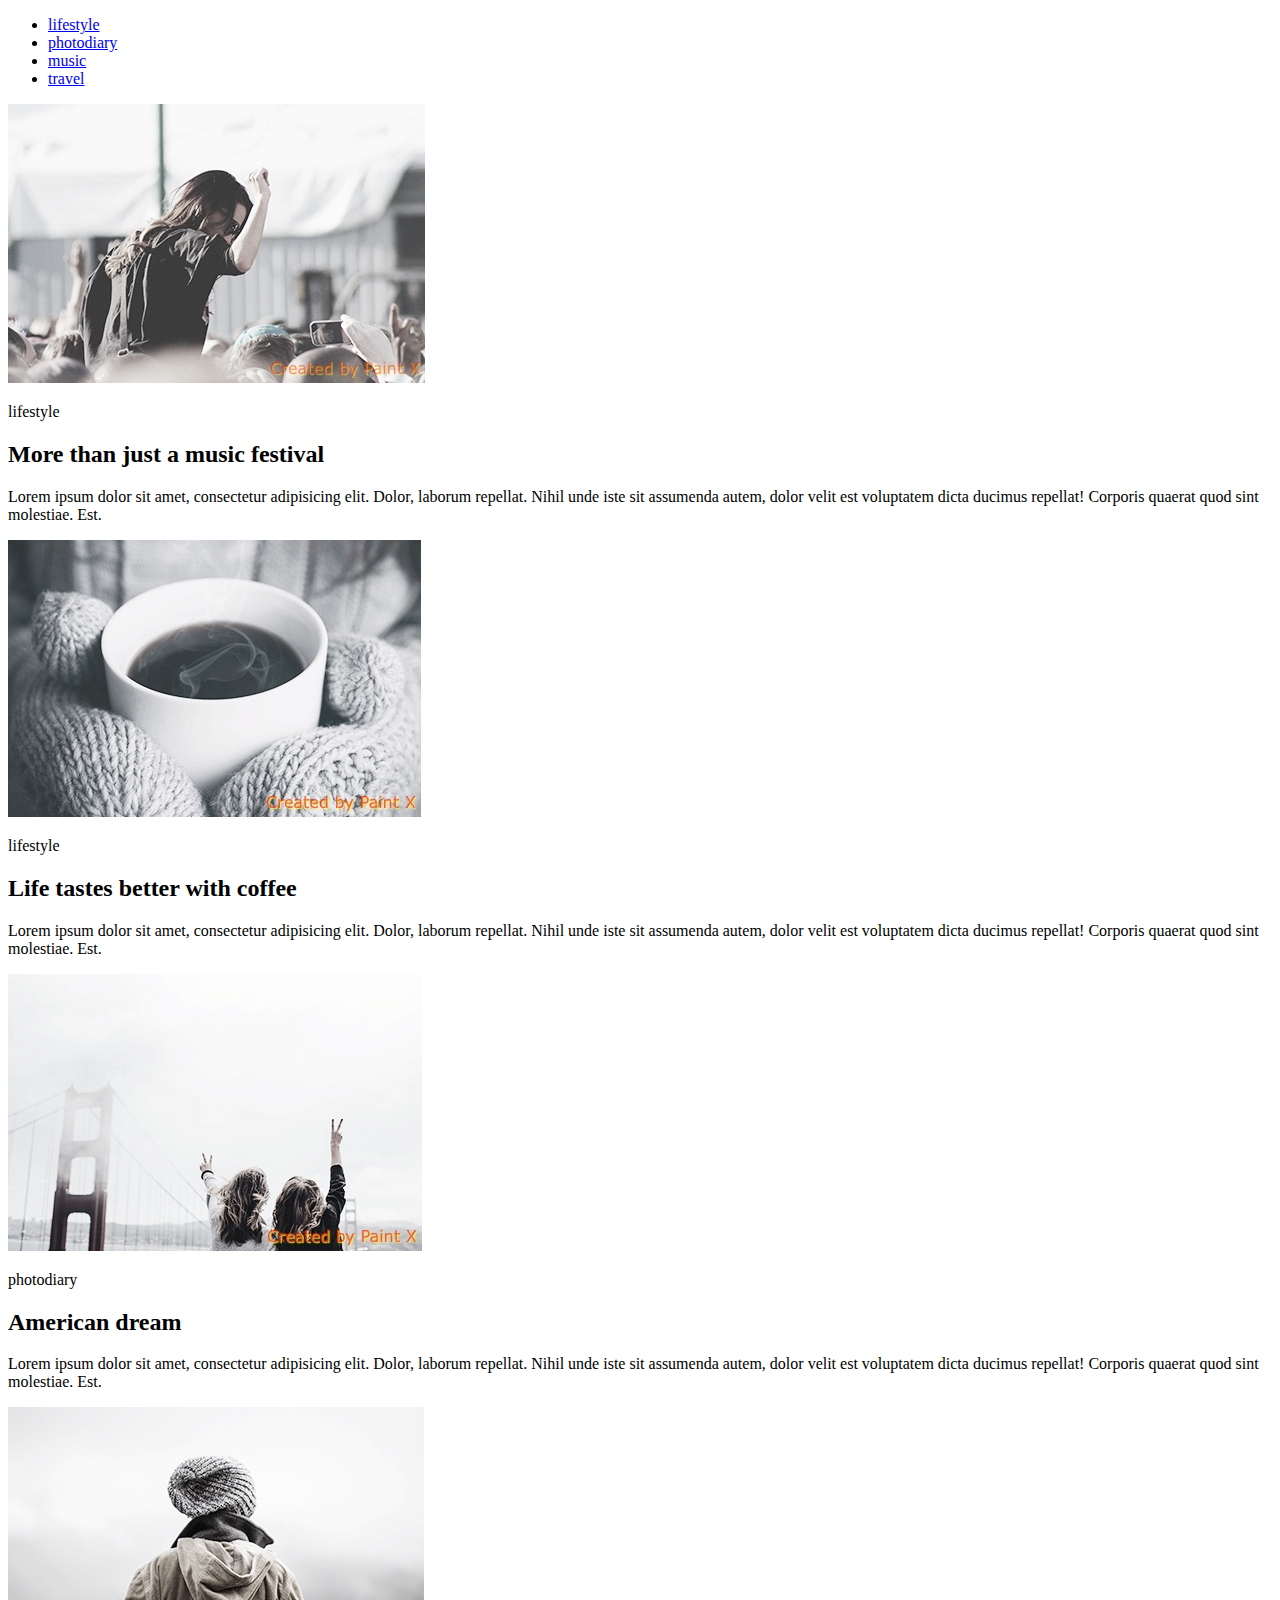
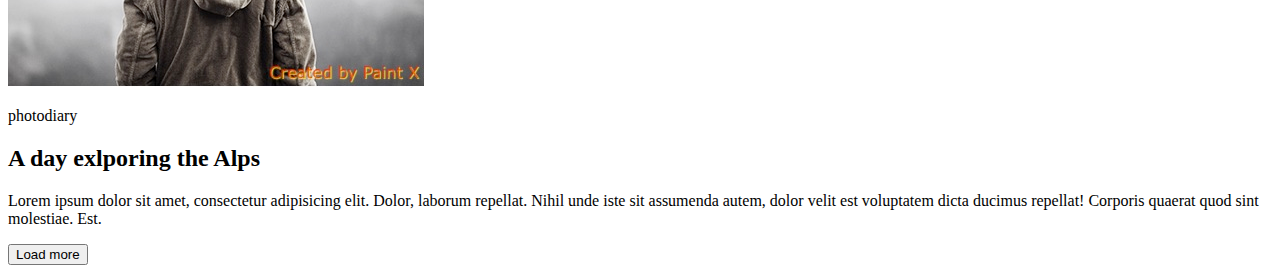
<file: module-01/index.html>
<!DOCTYPE html>
<html lang="en">
<head>
    <meta charset="UTF-8">
    <meta name="viewport" content="width=device-width, initial-scale=1.0">
    <meta http-equiv="X-UA-Compatible" content="ie=edge">
    <title>Homework1</title>
</head>
<body>
    <nav>
        <ul>
            <li><a href="#">lifestyle</a></li>
            <li><a href="#">photodiary</a></li>
            <li><a href="#">music</a></li>
            <li><a href="#">travel</a></li>
        </ul>
    </nav>
    <div>
        <div class="box1">
            <img src="img/image1.jpg">
            <p>lifestyle</p>
            <h2>More than just a music festival</h2>
            <p>Lorem ipsum dolor sit amet, consectetur adipisicing elit. Dolor, laborum repellat. Nihil unde iste sit assumenda autem, dolor velit est voluptatem dicta ducimus repellat! Corporis quaerat quod sint molestiae. Est. </p>
        </div>
        <div class="box2">
            <img src="img/image2.jpg">
            <p>lifestyle</p>
            <h2>Life tastes better with coffee</h2>
            <p>Lorem ipsum dolor sit amet, consectetur adipisicing elit. Dolor, laborum repellat. Nihil unde iste sit assumenda autem, dolor velit est voluptatem dicta ducimus repellat! Corporis quaerat quod sint molestiae. Est. </p>
        </div>
        <div class="box3">
            <img src="img/image3.jpg">
            <p>photodiary</p>
            <h2>American dream</h2>
            <p>Lorem ipsum dolor sit amet, consectetur adipisicing elit. Dolor, laborum repellat. Nihil unde iste sit assumenda autem, dolor velit est voluptatem dicta ducimus repellat! Corporis quaerat quod sint molestiae. Est. </p>
        </div>
        <div class="box4">
            <img src="img/image4.jpg">
            <p>photodiary</p>
            <h2>A day exlporing the Alps</h2>
            <p>Lorem ipsum dolor sit amet, consectetur adipisicing elit. Dolor, laborum repellat. Nihil unde iste sit assumenda autem, dolor velit est voluptatem dicta ducimus repellat! Corporis quaerat quod sint molestiae. Est. </p>
        </div>
        <button>Load more</button>
    </div>
</body>
</html>
</file>
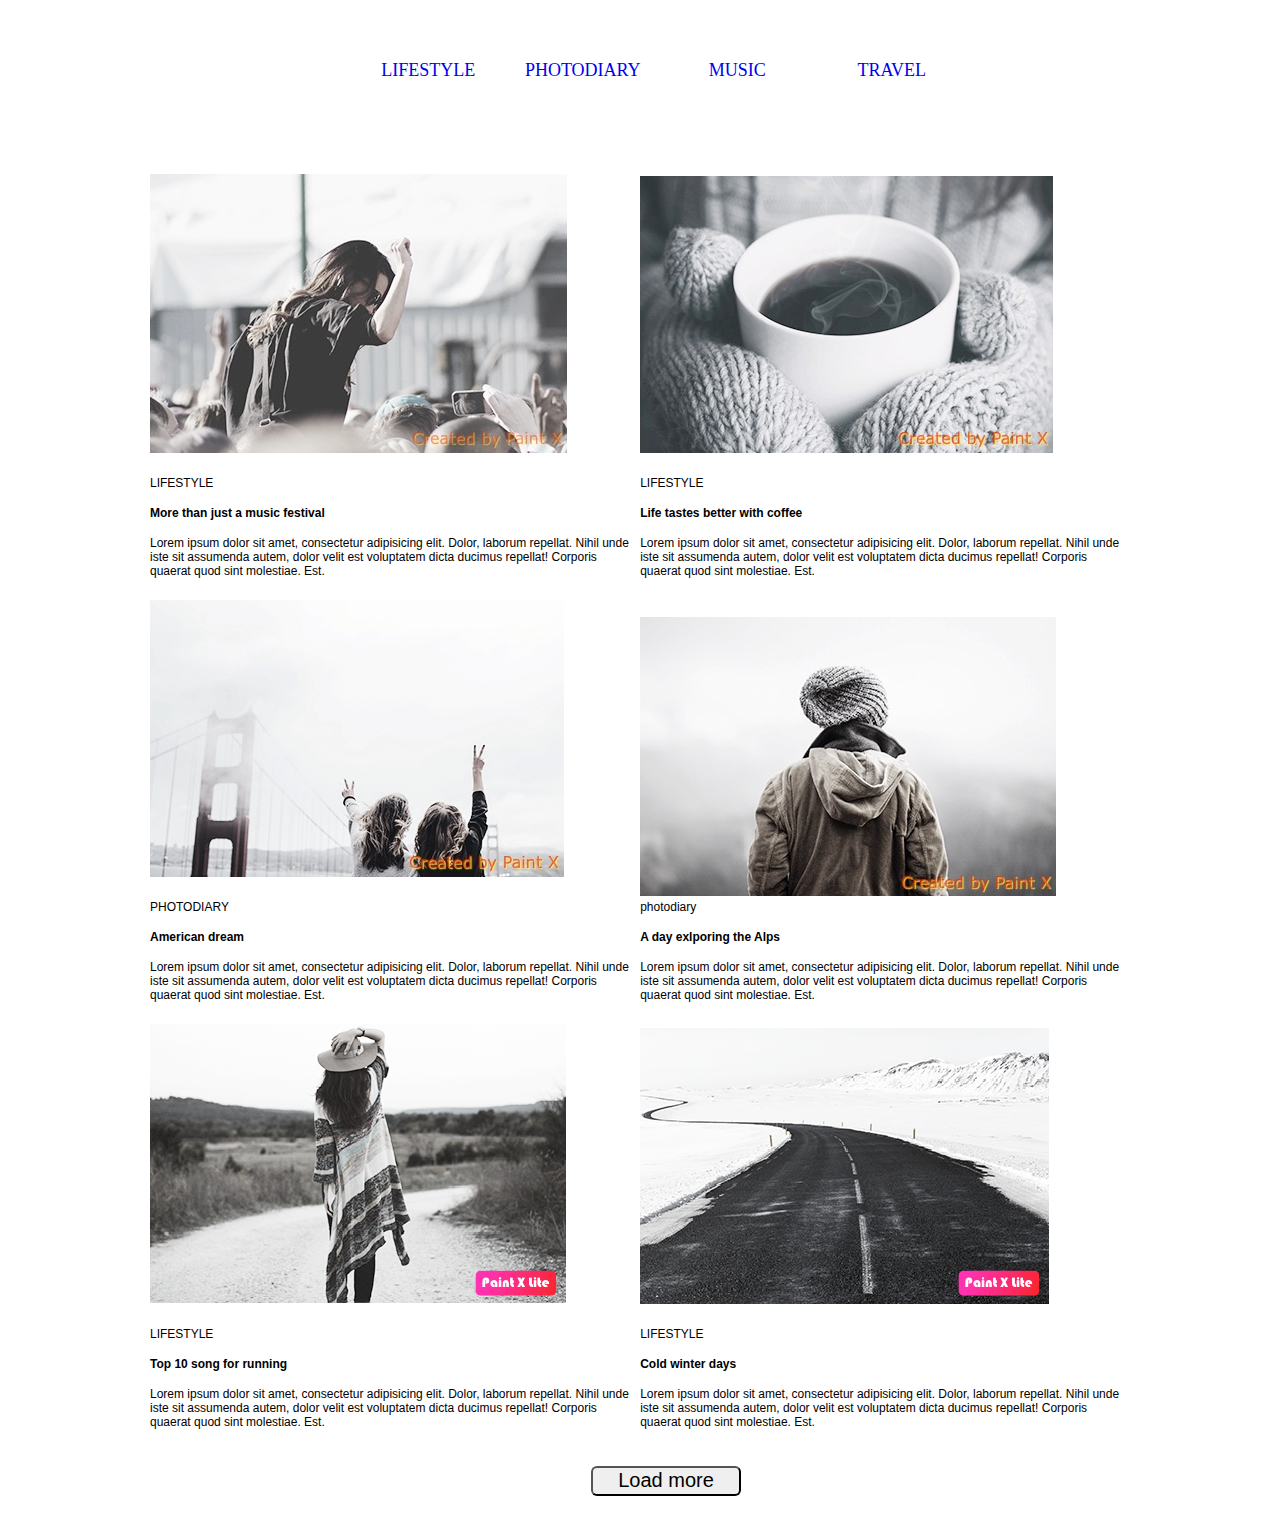
<file: module-03/index.html>
<!DOCTYPE html>
<html lang="en">
<head>
  <meta charset="UTF-8">
  <meta name="viewport" content="width=device-width, initial-scale=1.0">
  <meta http-equiv="X-UA-Compatible" content="ie=edge">
  <title>Homework3</title>
  <link rel="stylesheet" href="./css/style.css">
</head>

<body>

    <div class="top-links">
        <ul>
            <li class="link"><a href="#" style="text-decoration:none;">lifestyle</a></li>
            <li class="link"><a href="#" style="text-decoration:none;">photodiary</a></li>
            <li class="link"><a href="#" style="text-decoration:none;">music</a></li>
            <li class="link"><a href="#" style="text-decoration:none;">travel</a></li>
        </ul>
    </div>

    <div class="wrapper">

            <div class="box left">
                <img src="img/image1.jpg" alt="Image1">
                <div class="item-text">lifestyle</div>
                <h4>More than just a music festival</h4>
                <p>Lorem ipsum dolor sit amet, consectetur adipisicing elit. Dolor, laborum repellat. Nihil unde iste sit assumenda autem, dolor velit est voluptatem dicta ducimus repellat! Corporis quaerat quod sint molestiae. Est. </p>             
            </div>
 
            <div class="box right">
                <img src="img/image2.jpg" alt="Image2">
                <div class="item-text">lifestyle</div>
                <h4>Life tastes better with coffee</h4>
                <p>Lorem ipsum dolor sit amet, consectetur adipisicing elit. Dolor, laborum repellat. Nihil unde iste sit assumenda autem, dolor velit est voluptatem dicta ducimus repellat! Corporis quaerat quod sint molestiae. Est. </p>
            </div>

            <div class="box left">
                <img src="img/image3.jpg" alt="Image3">
                <div class="item-text">photodiary</div>
                <h4>American dream</h4>
                <p>Lorem ipsum dolor sit amet, consectetur adipisicing elit. Dolor, laborum repellat. Nihil unde iste sit assumenda autem, dolor velit est voluptatem dicta ducimus repellat! Corporis quaerat quod sint molestiae. Est. </p> 
            </div>
                
            <div class="box right">
                <img src="img/image4.jpg" alt="Image4">
                <div class="inline-el3">photodiary</div>
                <h4>A day exlporing the Alps</h4>
                <p>Lorem ipsum dolor sit amet, consectetur adipisicing elit. Dolor, laborum repellat. Nihil unde iste sit assumenda autem, dolor velit est voluptatem dicta ducimus repellat! Corporis quaerat quod sint molestiae. Est. </p>
            </div>

            <div class="box left">
                    <img src="img/image5.jpg" alt="Image5">
                    <div class="item-text">lifestyle</div>
                    <h4>Top 10 song for running</h4>
                    <p>Lorem ipsum dolor sit amet, consectetur adipisicing elit. Dolor, laborum repellat. Nihil unde iste sit assumenda autem, dolor velit est voluptatem dicta ducimus repellat! Corporis quaerat quod sint molestiae. Est. </p> 
                </div>
                    
                <div class="box right">
                    <img src="img/image6.jpg" alt="Image6">
                    <div class="item-text">lifestyle</div>
                    <h4>Cold winter days</h4>
                    <p>Lorem ipsum dolor sit amet, consectetur adipisicing elit. Dolor, laborum repellat. Nihil unde iste sit assumenda autem, dolor velit est voluptatem dicta ducimus repellat! Corporis quaerat quod sint molestiae. Est. </p>
                </div>

                <button class="button">Load more</button> 

    </div>

</body>
</html>
</file>
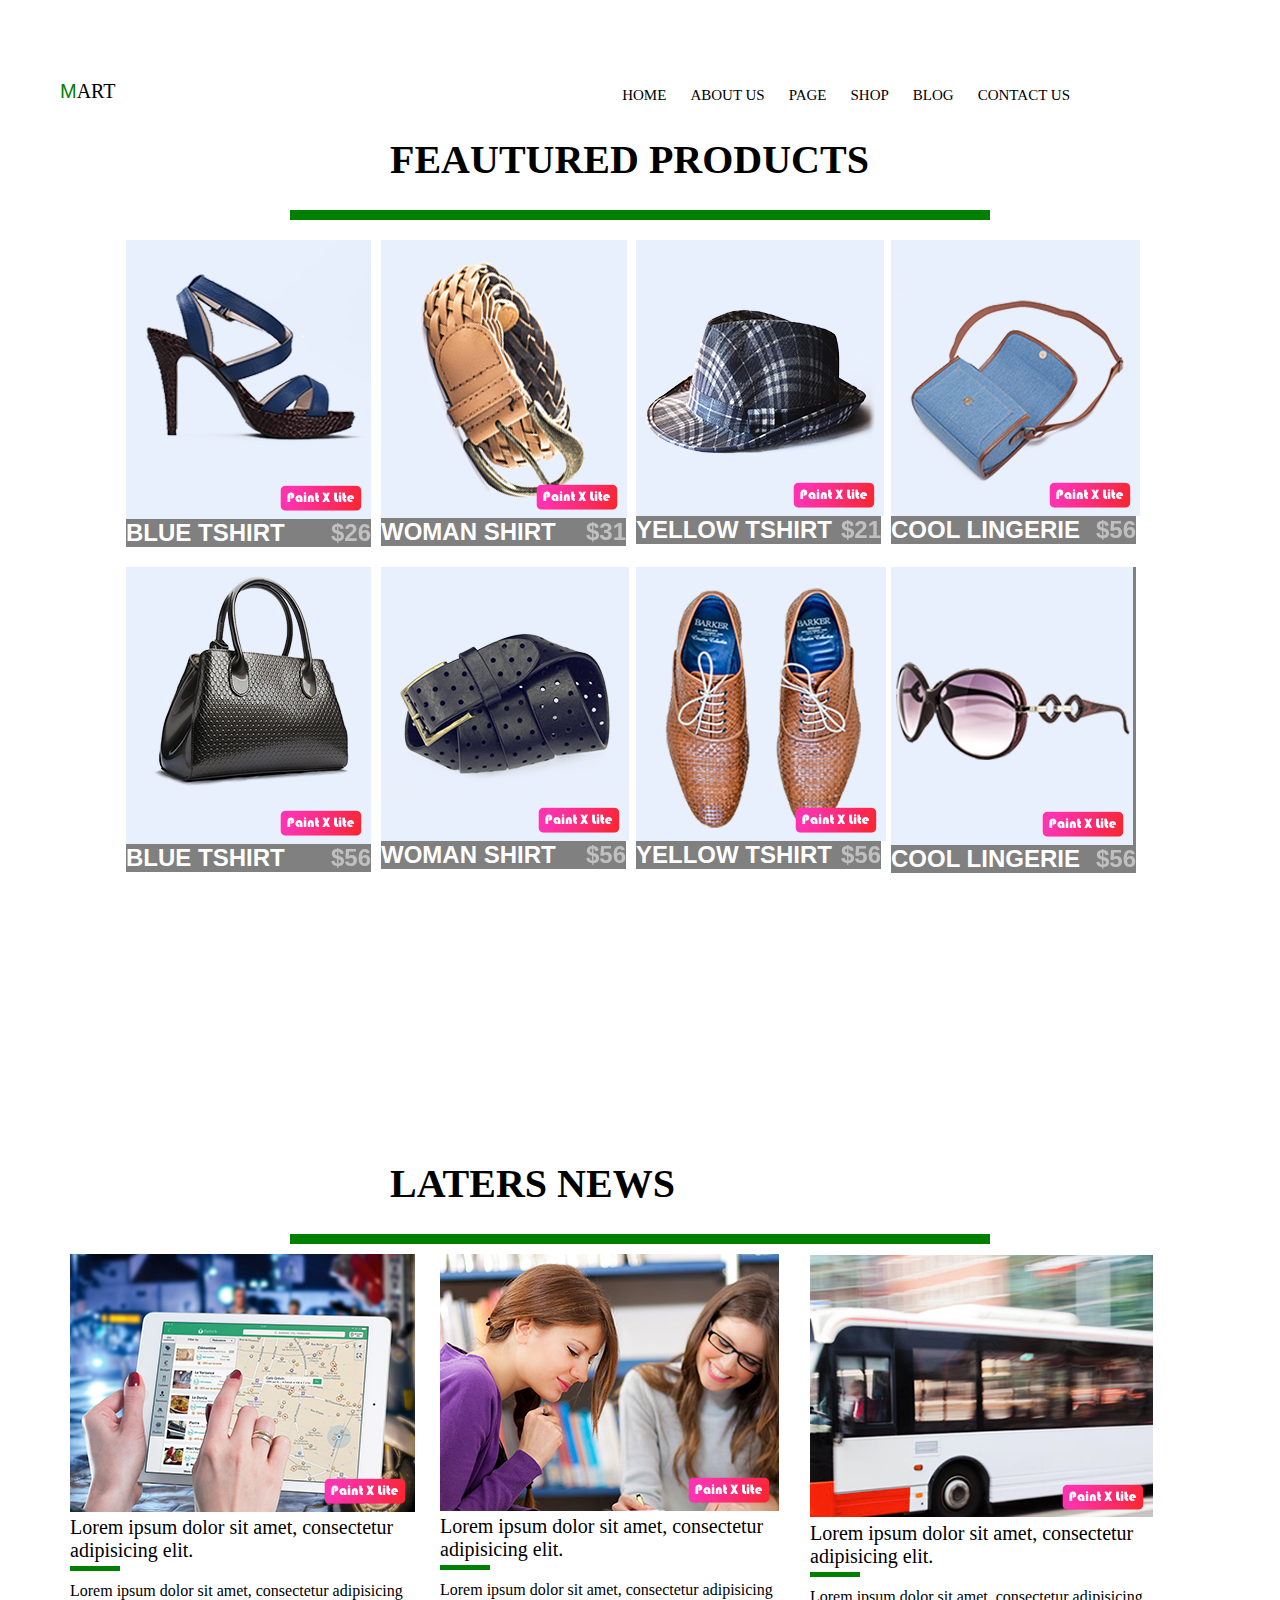
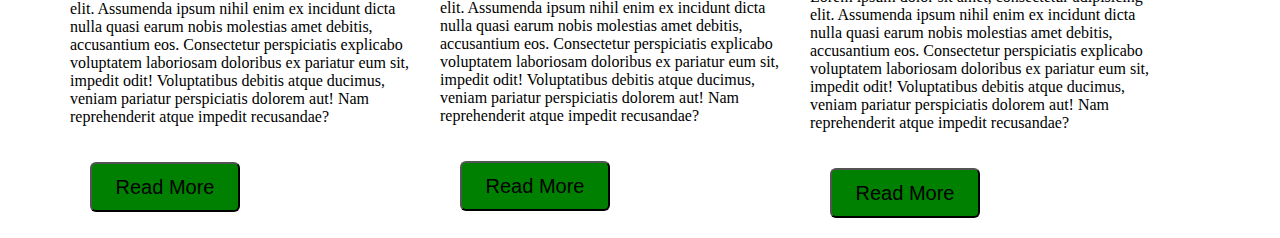
<file: module-04/index.html>
<!DOCTYPE html>
<html lang="en">
<head>
  <meta charset="UTF-8">
  <meta name="viewport" content="width=device-width, initial-scale=1.0">
  <meta http-equiv="X-UA-Compatible" content="ie=edge">
  <title>Homework4</title>
  <link rel="stylesheet" href="./css/style.css">
</head>

<body>

    <div class="tops">
        <div class="title">
            <p>Mart</p>
        </div>
        <div class="links">
        <ul>
            <li class="ref"><a href="#" style="text-decoration:none;">home</a></li>
            <li class="ref"><a href="#" style="text-decoration:none;">about us</a></li>
            <li class="ref"><a href="#" style="text-decoration:none;">page</a></li>
            <li class="ref"><a href="#" style="text-decoration:none;">shop</a></li>
            <li class="ref"><a href="#" style="text-decoration:none;">blog</a></li>
            <li class="ref"><a href="#" style="text-decoration:none;">contact us</a></li>
        </ul>    
        </div>
    </div>

    <header class="mainhead">feautured products</header>

    <div class="wrapper">
        <div class="box box-left">
            <img src="img/image1.png" alt="Image1">
            <div class="item-text text-left">blue tshirt</div>  
            <div class="item-text text-right">$26</div>          
        </div>

        <div class="box box-left">
            <img src="img/image2.png" alt="Image2">
            <div class="item-text text-left">woman shirt</div>  
            <div class="item-text text-right">$31</div>          
        </div>

        <div class="box box-left">
            <img src="img/image3.png" alt="Image3">
            <div class="item-text text-left">yellow tshirt</div>  
            <div class="item-text text-right">$21</div>          
        </div>

        <div class="box box-left">
            <img src="img/image4.png" alt="Image4">
            <div class="item-text text-left">cool lingerie</div>  
            <div class="item-text text-right">$56</div>          
        </div>

        <div class="box box-left clearfix">
            <img src="img/image5.png" alt="Image5">
            <div class="item-text text-left">blue tshirt</div>  
            <div class="item-text text-right">$56</div>          
        </div>

        <div class="box box-left">
            <img src="img/image6.png" alt="Image6">
            <div class="item-text text-left">woman shirt</div>  
            <div class="item-text text-right">$56</div>          
        </div>

        <div class="box box-left">
            <img src="img/image7.png" alt="Image7">
            <div class="item-text text-left">yellow tshirt</div>  
            <div class="item-text text-right">$56</div>          
        </div>

        <div class="box box-left">
            <img src="img/image8.png" alt="Image8">
            <div class="item-text text-left">cool lingerie</div>  
            <div class="item-text text-right">$56</div>          
        </div>

    </div>

    <header class="mainhead">laters news</header>

    <div class="box">
        <img src="img/image9.png" alt="Image9">
        <header class="smallhead">Lorem ipsum dolor sit amet, consectetur adipisicing elit. </header>
        <p>Lorem ipsum dolor sit amet, consectetur adipisicing elit. Assumenda ipsum nihil enim ex incidunt dicta nulla 
            quasi earum nobis molestias amet debitis, accusantium eos. Consectetur perspiciatis explicabo voluptatem laboriosam doloribus ex pariatur eum sit, impedit odit! Voluptatibus debitis atque ducimus, veniam pariatur perspiciatis dolorem aut! Nam reprehenderit atque impedit recusandae?
        </p>   
        <button class="button">Read More</button>   
    </div>

    <div class="box">
        <img src="img/image10.png" alt="Image10">
        <header class="smallhead">Lorem ipsum dolor sit amet, consectetur adipisicing elit. </header>
        <p>Lorem ipsum dolor sit amet, consectetur adipisicing elit. Assumenda ipsum nihil enim ex incidunt dicta nulla 
            quasi earum nobis molestias amet debitis, accusantium eos. Consectetur perspiciatis explicabo voluptatem laboriosam doloribus ex pariatur eum sit, impedit odit! Voluptatibus debitis atque ducimus, veniam pariatur perspiciatis dolorem aut! Nam reprehenderit atque impedit recusandae?
        </p>  
        <button class="button">Read More</button>    
    </div>

    <div class="box">
        <img src="img/image11.png" alt="Image11">
        <header class="smallhead">Lorem ipsum dolor sit amet, consectetur adipisicing elit. </header>
        <p>Lorem ipsum dolor sit amet, consectetur adipisicing elit. Assumenda ipsum nihil enim ex incidunt dicta nulla 
            quasi earum nobis molestias amet debitis, accusantium eos. Consectetur perspiciatis explicabo voluptatem laboriosam doloribus ex pariatur eum sit, impedit odit! Voluptatibus debitis atque ducimus, veniam pariatur perspiciatis dolorem aut! Nam reprehenderit atque impedit recusandae?
        </p>   
        <button class="button">Read More</button>   
    </div>

</body>
</html>
</file>
<file: module-03/css/style.css>
*{
    box-sizing: border-box;
}

body, html
{
    height: 100%;
    margin: 30px;
}

.top-links {
    display:block;
    text-align: center;
    text-transform: uppercase;
    font-size: 18px;
    padding-bottom: 50px;
    margin: auto;
}

.link {
    display: inline-block;
    width: 150px;
}


.item-text {
    margin-top: 20px;
    color: black;
    text-transform: uppercase;
}

.wrapper {
    width: auto;
    max-width: 1020px;
    margin: auto;
    min-height: 96vh;
    padding: 20px;
    font-size: 0;
}

.box {
    display: inline-block;
    margin: 5px;
    width: 49%;
    font-family: sans-serif;
    font-size: 12px;
    color: black;
  }
  
  .left {
    margin-left: 0;
  }
  
  .right {
    margin-right: 0;
  }

  .button {
    margin: 20px;
    margin-left:45%;
    width: 150px;
    height: 30px;
    font-family: sans-serif;
    font-size: 20px;
    color:black;
    border-radius: 6px;
    cursor: pointer;
  }
</file>
<file: module-04/css/style.css>
*{
    box-sizing: border-box;
}

body, html
{
    height: 100%;
    margin: 30px;
}

.tops {
    width: auto;
    max-width: 1020px;
}

.title {
    width: 100px;
    float:left;
    font-size: 20px;
    text-transform: uppercase;
  }

.title::first-letter {
    font-family: Impact, Haettenschweiler, 'Arial Narrow Bold', sans-serif;
    color: green;
  }

.links {
    float: right;
    text-transform: uppercase;
  }
  
  .links a {
    font-size: 15px;
    color: black;
  }
  
  .links a:hover {
    color: green;
  }
  
.ref {
    display: inline-block;
    margin: 10px;
}

.clearfix {
    display: table;
    content: "";
    clear: both;
  }

.mainhead {
    text-transform: uppercase;
    padding: 75px 100px;
    font-size: 40px;
    text-transform: uppercase;
    font-weight: bold;
    color: black;
    max-width: 700px;
    margin: auto;
    height: 50px;
    line-height: 50px;
    border-bottom: 10px solid green;
  }

  .wrapper {
    width: auto;
    max-width: 1048px;
    margin: auto;
    min-height: 96vh;
    padding: 10px;
    font-size: 0;
}

.box {
    margin: 10px;
    max-width: 350px;
    float:left;
  }
  
  .box-left {
    margin-left: 0;
    width: 245px;
    background: grey;
  }

  .item-text {
    font-family: sans-serif;
    font-size: 24px;
    color: white;
    text-transform: uppercase;
    font-weight: bold;
  }
  
  .box-left:hover {
    background: green;
  }

  .text-left {
    float: left;
  }

  .text-right {
    float: right;
    filter: opacity(50%);
  }

  .box-right {
    float:right;
    margin-left: 0;
  }

  .clearfix::after {
    content: "";
    display: table;
    clear: both;
  }

  .smallhead {
    display: flex;
    position: relative;
    text-decoration: none;

    font-size: 20px;
    margin: auto;
    height: 50px;

  }

  .smallhead:before {
    display: block;
    position: absolute;
    content: "";
    height: 5px;
    width: 50px;
    background:green;
    transition: width 0.3s ease-in-out;
    left: 0;
    bottom: -5px;
}

.smallhead:hover:before {
  width: 50%;
}

  .button {
    margin: 20px;
    width: 150px;
    height: 50px;
    font-family: sans-serif;
    font-size: 20px;
    color:black;
    border-radius: 6px;
    cursor: pointer;
    background: green;
  }
</file>
